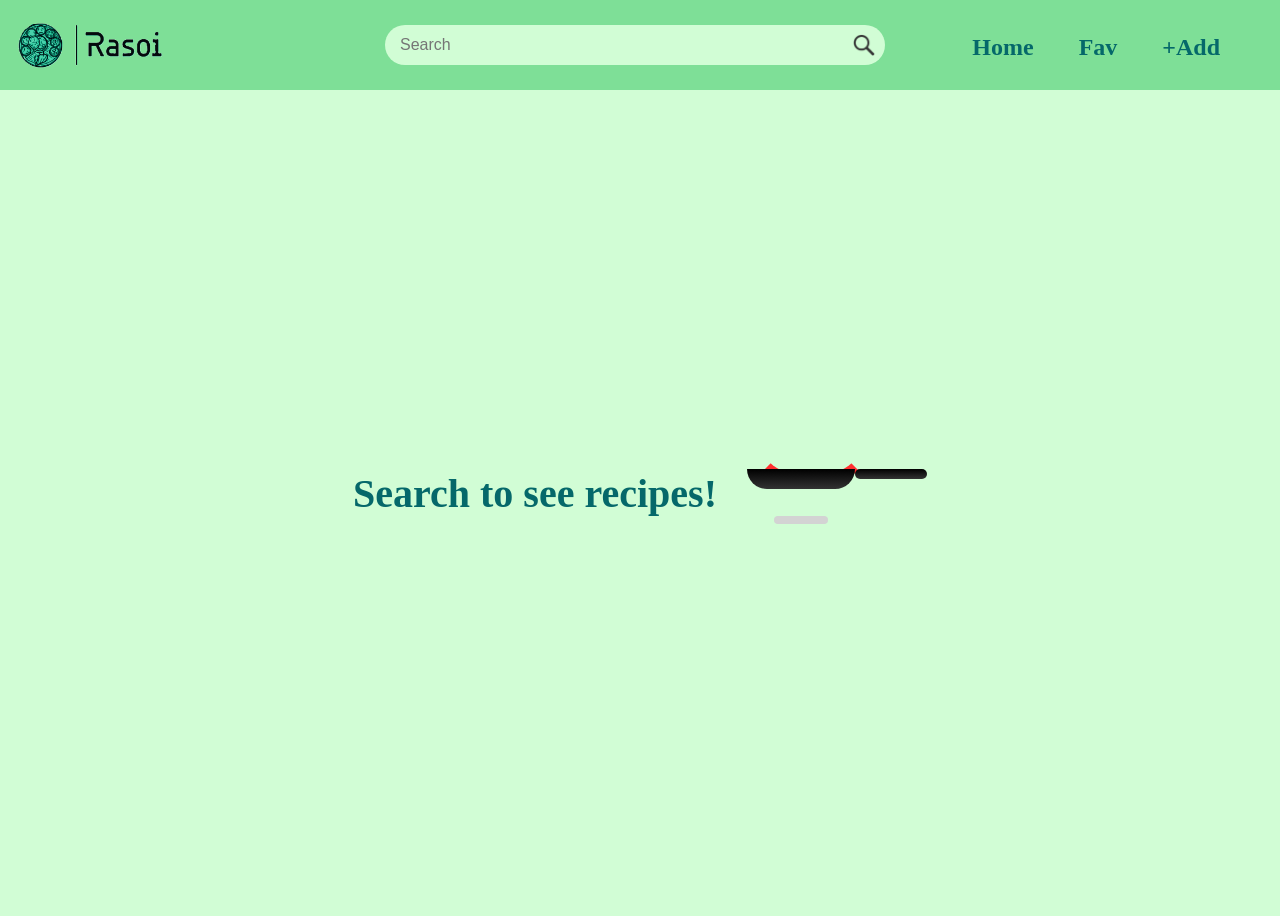
<file: index.html>
<!DOCTYPE html>
<html>
    <head>
        <meta charset="UTF-8">
        <meta name="viewport" content="width=device-width, initial-scale=1.0">
        <link rel="stylesheet" href="styles/rasoi-header.css"> <!-- Ensure the path is correct -->
        <link rel="stylesheet" href="styles/rasoi.css">
        <link rel="stylesheet" href="styles/fryingpan.css">
        <link rel="shortcut icon" href="img/rasoi-icon.png"/>
        <link rel="stylesheet" href="https://cdnjs.cloudflare.com/ajax/libs/font-awesome/6.2.0/css/all.min.css" />
        <title>Rasoi - Let's discover amazing recipes</title>
    </head>
    <body>
        <div class="header">
            <div class="left-section">
            <a href="index.html" class="header-link">
                <img class="rasoi-logo"
                src="img/rasoi-logo.png">
            </a>
            </div>
            <div class="search-group-middle">
                <input type="search" class="search-bar js-search-bar" placeholder="Search">
                <button class="search-button">
                    <img class="search-icon js-search-bar-icon" src="img/search-icon.png">
                </button>
            </div>
            <div class="right-section">
                <a href="index.html" class="home-link">
                <div class="home-text">Home</div>
                </a>
                <a href="fav.html" class="fav-list-link">
                <div class="fav-text">Fav</div>
                </a>
                <a href="add-recipe.html" class="add-link">
                <div class="add">+Add</div>
                </a>
            </div>
        </div>
        <div class="body-color">

            <div class="text-style js-search-recipes">
                Search to see recipes!
            </div>
            
            <div class="pan-loader js-pan-loader">
                <div class="loader"></div>
                <div class="pan-container">
                  <div class="pan"></div>
                  <div class="handle"></div>
                </div>
                <div class="shadow"></div>
            </div>

        </div>
        <script type="module" src="script/rasoi.js"></script> 
    </body>
</html>
</file>
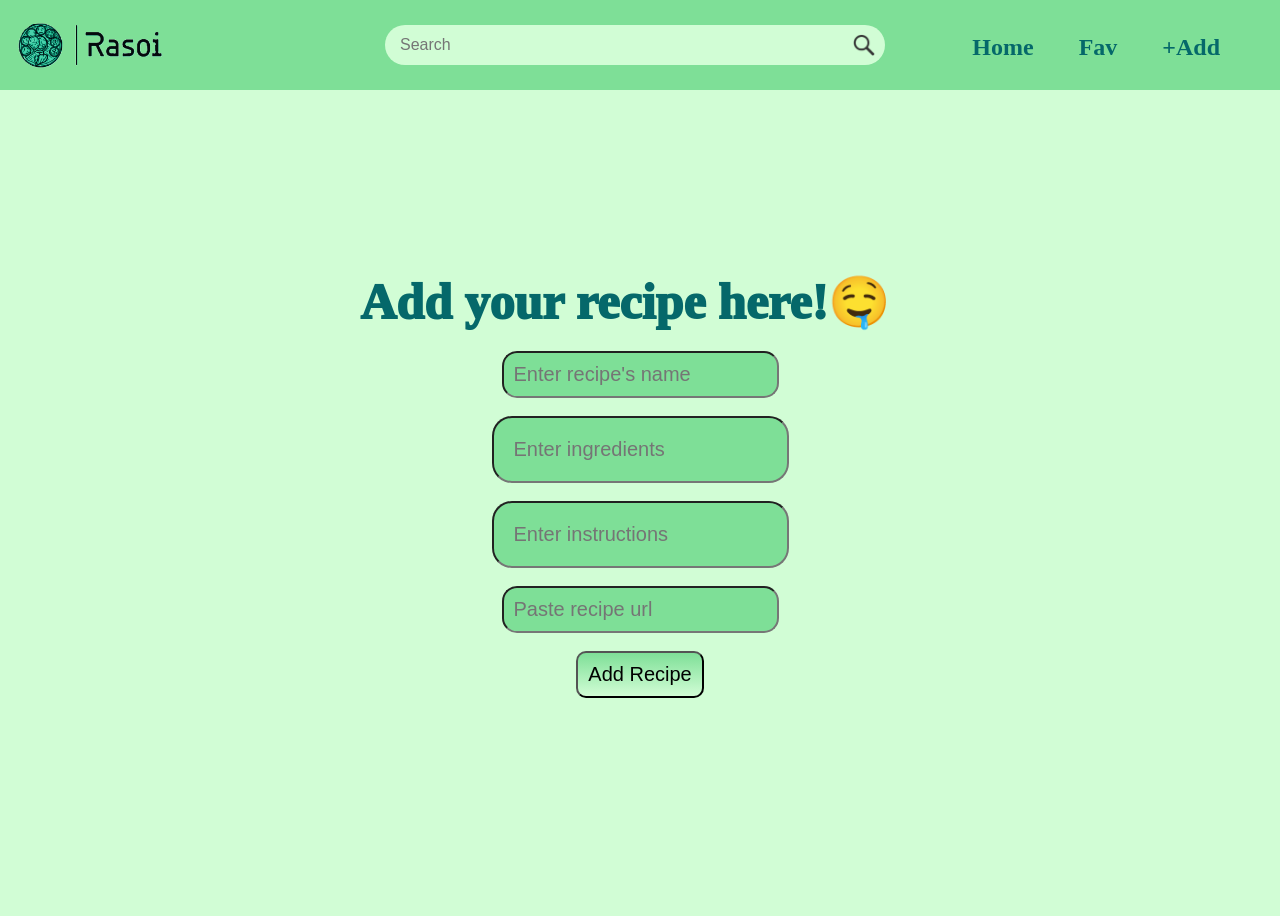
<file: add-recipe.html>
<!DOCTYPE html>
<html>
    <head>
        <meta charset="UTF-8">
        <meta name="viewport" content="width=device-width, initial-scale=1.0">
        <link rel="stylesheet" href="styles/rasoi-header.css"> <!-- Ensure the path is correct -->
        <link rel="stylesheet" href="styles/rasoi.css">
        <link rel="stylesheet" href="styles/add-recipe.css">
        <link rel="shortcut icon" href="img/rasoi-icon.png"/>
        <link rel="stylesheet" href="https://cdnjs.cloudflare.com/ajax/libs/font-awesome/6.2.0/css/all.min.css" />
        <title>Rasoi - Let's discover amazing recipes</title>
    </head>
    <body>
        <div class="header">
            <div class="left-section">
            <a href="index.html" class="header-link">
                <img class="rasoi-logo"
                src="img/rasoi-logo.png">
            </a>
            </div>
            <div class="search-group-middle">
                <input type="search" class="search-bar js-search-bar" placeholder="Search">
                <button class="search-button">
                    <img class="search-icon js-search-bar-icon" src="img/search-icon.png">
                </button>
            </div>
            <div class="right-section">
                <a href="index.html" class="home-link">
                <div class="home-text">Home</div>
                </a>
                <a href="fav.html" class="fav-list-link">
                <div class="fav-text">Fav</div>
                </a>
                <a href="add-recipe.html" class="add-link">
                <div class="add">+Add</div>
                </a>
            </div>
        </div>
        <div class="body-color">
            <div class="text-style">
                Add your recipe here!🤤
            </div>
            <div class="add-recipe">
                <form class="add-recipe">
                    <input type="text" class="recipe-name" required placeholder="Enter recipe's name"><br>
                    <input type="text" class="recipe-name2" required placeholder="Enter ingredients"><br>
                    <input type="text" class="recipe-name2" required placeholder="Enter instructions"><br>
                    <input type="url" class="recipe-name" required placeholder="Paste recipe url"><br>

                    <button type="submit" class="add-recipe-button">Add Recipe</button>
                </form>
            </div>       
        </div>
        <script type="module" src="script/add-recipe.js"></script>
    </body>
</html>
</file>
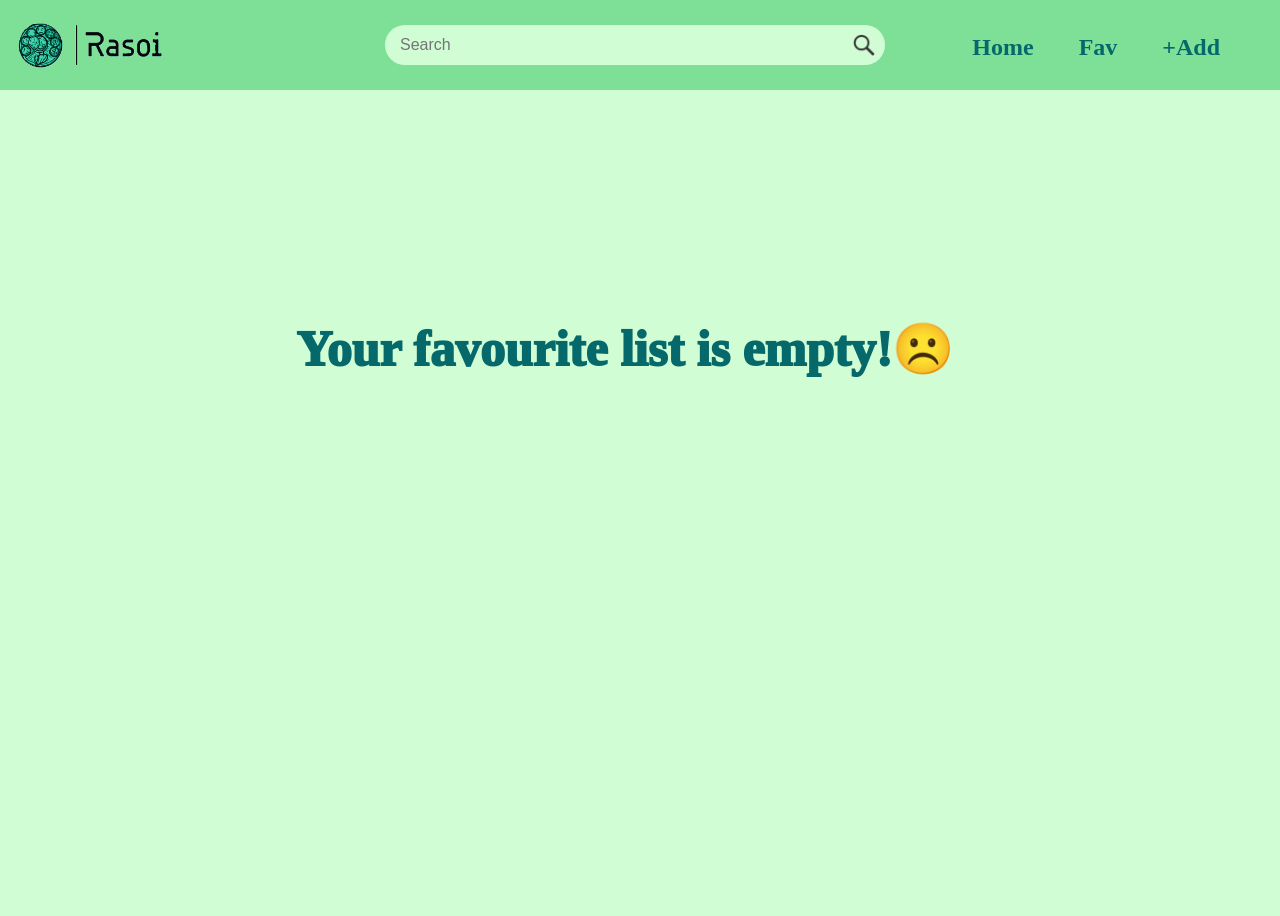
<file: fav.html>
<!DOCTYPE html>
<html>
    <head>
        <meta charset="UTF-8">
        <meta name="viewport" content="width=device-width, initial-scale=1.0">
        <link rel="stylesheet" href="styles/rasoi-header.css">
        <link rel="stylesheet" href="styles/rasoi.css">
        <link rel="stylesheet" href="styles/fav.css">
        <script type="module" src="script/rasoi.js"></script>
        <link rel="shortcut icon" href="img/rasoi-icon.png"/>
        <title>Rasoi - Let's discover amazing recipes</title>
    </head>
    <body>
        <div class="header">
            <div class="left-section">
            <a href="index.html" class="header-link">
                <img class="rasoi-logo"
                src="img/rasoi-logo.png">
            </a>
            </div>
            <div class="search-group-middle">
                <input type="search" class="search-bar js-search-bar" placeholder="Search">
                <button class="search-button">
                    <img class="search-icon js-search-bar-icon" src="img/search-icon.png">
                </button>
            </div>
            <div class="right-section">
                <a href="index.html" class="home-link">
                <div class="home-text">Home</div>
                </a>
                <a href="fav.html" class="fav-list-link">
                <div class="fav-text">Fav</div>
                </a>
                <a href="add-recipe.html" class="add-link">
                <div class="add">+Add</div>
                </a>
            </div>
        </div>
        <div class="body-color">
            <!-- <div class="text-style">
                Your favourite list is empty!☹️
            </div> -->
        </div>
        <script type="module" src="script/fav.js">
            
        </script> 
    </body>
</html>
</file>
<file: styles/rasoi-header.css>
.header{
    background-color: #7edf97fe;
    color: white;
    padding-left: 15px;
    padding-right: 15px;
    display:flex;
    align-items: center;
    justify-content: space-between;
    position: absolute;
    top: 0;
    left: 0;
    right: 0;
    height: 10%;
}

.left-section{
    width: 200px;
}

@media (max-width: 800px) {
    .left-section {
      width: unset;
    }
  }

.rasoi-logo{
    width: 150px;
    margin-top: 5px;
}

.search-group-middle{
    flex: 1;
    max-width: 500px;
    margin-left: px;
    margin-right: 30px;
    display: flex;
}

.search-button{
    background-color: #d1fdd5;
    border-top-right-radius: 20px;
    border-bottom-right-radius: 20px;
    border: none;
    width: 45px;
    height: 40px;
    flex-shrink: 0;
}

.search-icon{
    height: 22px;
    margin-left: 2px;
    margin-top: 3px;
}

.search-bar{
    background-color: #d1fdd5;
    padding: 15px;
    flex: 1;
    width: 0;
    font-size: 16px;
    height: 40px;
    padding-left: 15px;
    border: none;
    border-top-left-radius: 20px;
    border-bottom-left-radius: 20px;
    border-top-right-radius: px;
    border-bottom-right-radius: px;
}

.right-section{
    font-family: 'Courier New';
    font-weight: bolder;
    font-size: 24px;
    color: #05686a;
    width: 180px;
    flex-shrink: 0;
    display: flex;
    justify-content: end;
}

.home-text{
    font-family: Cambria;
    padding-right: 45px;
    padding-top: 5px;
    display: block;
}

.home-link{
    color: #05686a;
    text-decoration: none;
}

.fav-text{
    font-family: Cambria;
    padding-top: 5px;
    padding-right: 45px;
    display: block;
}

.fav-list-link{
    color: #05686a;
    text-decoration: none;
}

.add-link{
    color: #05686a;
    text-decoration: none;
    align-items: center;
}

.add{
    font-family: Cambria;
    padding-top: 5px;
    padding-right: 45px;
    display: block;  
}
</file>
<file: styles/rasoi.css>
body{
    display: flex;
    justify-content: center;
    align-items: center;
    min-height: 100vh;
    background-color: #d1fdd5;
}

.body-color{
    display: flex;
    align-items: center;
    justify-content:center;
    top: 10%;
    height: 90%;
}

/* MAin Section */

.text-style{
    font-family:'Arial Narrow';
    color: #05686a;
    align-items:center;
    top: 70px;
    margin-top: 70px;
    font-size: 40px;
    font-weight: 900;
    display: grid;
    padding-right: 30px;
}

.frying-pan{
    position: relative; 
    align-items: center;
    justify-content:center;
}

.recipe {
    display: flex;
    flex-direction: row;
    margin-bottom: 10px;
}

.image-container img {
    width: 90%;
    height: 300px;
    object-fit: cover;
    margin-left: 20px;
    margin-right: 400px;
    /* margin-top: 50px; */
    border-radius: 25px;
}

.favorite-icon {
    position: absolute;
    top: 10%;
    right: -65%;
    transform: translateY(-50%);
    font-size: 1em;
    transition: color 0.2s ease-in-out;
    color: #ccc;
    cursor: pointer;
}

.favorite-icon.active {
    color: #ff0000;
}
  
.image-container {
    position: relative;
    padding-left: 30px
}
</file>
<file: styles/fryingpan.css>
body{
    display: flex;
    justify-content: center;
    align-items: center;
    min-height: 100vh;
    
}
@keyframes loader {
  0% {
    width: 10%;
    transform: rotate(0deg);
  }
  10% {
    left: 0%;
    transform: rotate(0deg);
  }
  20% {
    width: 0%;
    left: 20%;
  }
  30% {
    width: 25%;
  }
  50% {
    left: 15%;
    width: 35%;
  }
  70% {
    width: 30%;
    left: 18%;
    transform: rotate(240deg);
  }
  90% {
    width: 30%;
    left: 10%;
  }
  100% {
    width: 2%;
    left: 25%;
    transform: rotate(360deg);
  }
}
@keyframes pan {
  0% {
    transform: rotate(0deg);
    transform-origin: top right;
  }
  10% {
    transform: rotate(-2deg);
    transform-origin: top right;
  }
  50% {
    transform: rotate(15deg);
  }
  100% {
    transform: rotate(0deg);
  }
}
@keyframes shadow {
  0% {
    width: 30%;
  }
  50% {
    width: 40%;
    left: 20px;
  }
  100% {
    width: 30%;
  }
}
.pan-loader {
  width: 180px;
  height: 180px;
}
.loader {
  position: relative;
  top: 10%; left: 0;
  z-index: -1;
  width: 60%; height: 45%;
  border: 10px solid transparent;
  border-bottom: 10px solid #ff2f2f;
  border-radius: 50%;
  animation: loader 2s infinite;
  animation-timing-function: linear;
}
.pan-container {
  display: flex; width: 100%;
  animation: pan 2s infinite;
}
.pan {
  width: 60%; height: 20px;
  background: linear-gradient(#000, #333);
  border-bottom-right-radius: 20px;
  border-bottom-left-radius: 20px;
}
.handle {
  width: 40%; height: 10px;
  background: linear-gradient(#000, #333);
  border-top-right-radius: 10px;
  border-top-left-radius: 10px;
  border-bottom-right-radius: 10px;
  border-bottom-left-radius: 10px;
}
.shadow {
  position: relative;
  top: 15%; left: 15%;
  width: 30%; height: 8px;
  background: lightgray;
  border-radius: 20px;
  animation: shadow 2s infinite;
}
</file>
<file: styles/add-recipe.css>
.body-color{
    background-color: #d1fdd5;
    display: flex;
    align-items: center;
    flex-direction: column;
    justify-content:center;
    position: absolute;
    top: 15%;
    left: 0;
    right: 0;
    height: 70%;
}

.text-style{
    font-family:'Arial Narrow';
    color: #05686a;
    font-size: 50px;
    font-weight: 1000;
    margin-bottom: 20px;
}

.add-recipe{
    display: flex;
    flex-direction: column;
    align-items: center;
    justify-content: center;
}

.recipe-name{
    font-size: 20px;
    color: #05686a;
    background-color: #7edf97fe;
    border-radius: 15px;
    padding: 10px;
}

.recipe-name2{
    font-size: 20px;    
    background-color: #7edf97fe;
    margin-bottom: 0;
    border-radius: 20px;
    padding: 20px;
}

.add-recipe-button{
    font-size: 20px;
    background: linear-gradient(#7edf97fe, #d1fdd5);
    border-radius: 10px;
    padding: 10px;
    margin-top: 0px;
}
</file>
<file: styles/fav.css>
.body-color{
    background-color: #d1fdd5;
    display: flex;
    align-items: center;
    justify-content:center;
    position: absolute;
    top: 20%;
    left: 0;
    right: 0;
    height: 40%;
    padding-top: 200px;
}

.text-style{
    font-family:'Arial Narrow';
    color: #05686a;
    position: absolute; 
    align-items: center;
    justify-content:center;
    top: 70px;
    font-size: 50px;
    font-weight: 1000;
}

.recipes-container {
  width: 100%;
  display: flex;
  flex-wrap: wrap;
  justify-content: center;
}

.recipe {
  display: block;
  width: 100%;
  margin: 10px;
}

.wrapper {
  display: flex;
  flex-direction: row;
  align-items: center;
  justify-content: center;
}

.image-container {
  position: relative;
  padding-left: 30px;
  height: 170px;
  border-radius: 25px;

  
  background-color: #fff
}

.image-container img {
  padding-top: 60px;
  width: 100%;
  height: 100%;
  object-fit: cover;
}

.details-container {
  font-family:'Arial Narrow';
  color: #05686a;
  font-size: 18px;
  font-weight: 700;
  width: 150px;
  margin: 10px;
}
</file>
